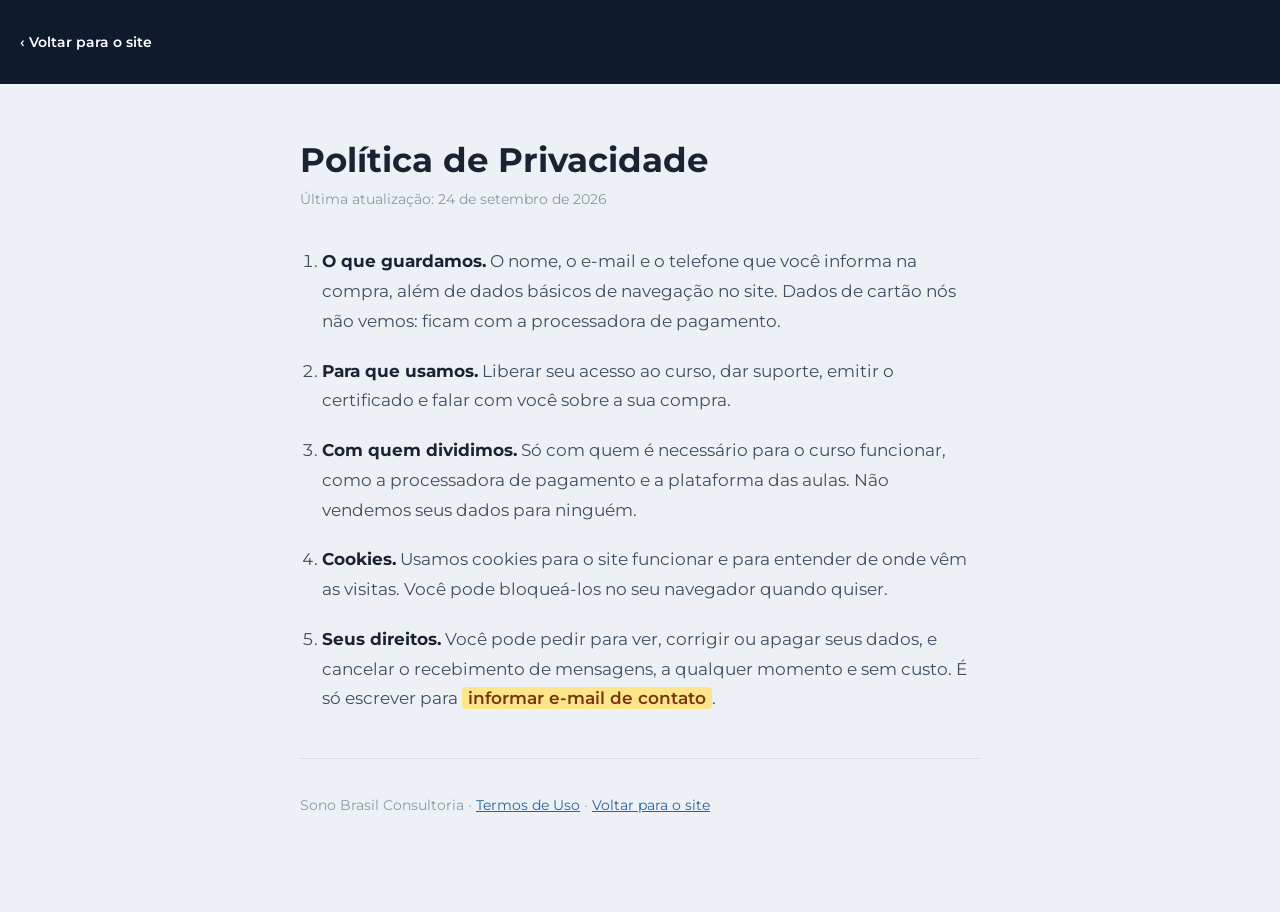
<file: public/politica-privacidade.html>
<!doctype html>
<html lang="pt-BR">
  <head>
    <meta charset="UTF-8" />
    <meta name="viewport" content="width=device-width, initial-scale=1.0" />
    <meta name="robots" content="noindex, follow" />
    <title>Política de Privacidade | Sono Brasil Consultoria</title>
    <link rel="preconnect" href="https://fonts.googleapis.com" />
    <link rel="preconnect" href="https://fonts.gstatic.com" crossorigin />
    <link
      href="https://fonts.googleapis.com/css2?family=Montserrat:wght@400;600;700&display=swap"
      rel="stylesheet"
    />
    <style>
      :root {
        --blue: #2563a6;
        --navy: #0f1b2d;
        --text-dark: #1a2332;
        --text-medium: #3d4f63;
        --bg-light: #edf1f5;
      }
      * { box-sizing: border-box; }
      body {
        margin: 0;
        font-family: 'Montserrat', sans-serif;
        background: var(--bg-light);
        color: var(--text-medium);
        line-height: 1.75;
      }
      .topo { background: var(--navy); padding: 28px 20px; }
      .topo a {
        color: #fff;
        text-decoration: none;
        font-weight: 600;
        font-size: 14px;
      }
      .wrap { max-width: 720px; margin: 0 auto; padding: 56px 20px 80px; }
      h1 {
        font-size: 34px;
        color: var(--text-dark);
        margin: 0 0 6px;
        line-height: 1.2;
      }
      .atualizado { font-size: 14px; color: #8899aa; margin: 0 0 36px; }
      ol { padding-left: 22px; margin: 0; }
      li { font-size: 17px; margin-bottom: 20px; }
      li strong { color: var(--text-dark); }
      a { color: var(--blue); }
      .pendente {
        background: #fde68a;
        padding: 1px 6px;
        border-radius: 4px;
        font-weight: 600;
        color: #78350f;
      }
      footer {
        border-top: 1px solid #d7dee6;
        margin-top: 44px;
        padding-top: 20px;
        font-size: 14px;
        color: #8899aa;
      }
      @media (max-width: 600px) {
        h1 { font-size: 26px; }
        li { font-size: 16px; }
        .wrap { padding: 36px 18px 60px; }
      }
    </style>
  </head>
  <body>
    <div class="topo"><a href="/">&#8249; Voltar para o site</a></div>

    <div class="wrap">
      <h1>Política de Privacidade</h1>
      <p class="atualizado">Última atualização: 24 de setembro de 2026</p>

      <ol>
        <li>
          <strong>O que guardamos.</strong> O nome, o e-mail e o telefone que
          você informa na compra, além de dados básicos de navegação no site.
          Dados de cartão nós não vemos: ficam com a processadora de pagamento.
        </li>
        <li>
          <strong>Para que usamos.</strong> Liberar seu acesso ao curso, dar
          suporte, emitir o certificado e falar com você sobre a sua compra.
        </li>
        <li>
          <strong>Com quem dividimos.</strong> Só com quem é necessário para o
          curso funcionar, como a processadora de pagamento e a plataforma das
          aulas. Não vendemos seus dados para ninguém.
        </li>
        <li>
          <strong>Cookies.</strong> Usamos cookies para o site funcionar e para
          entender de onde vêm as visitas. Você pode bloqueá-los no seu
          navegador quando quiser.
        </li>
        <li>
          <strong>Seus direitos.</strong> Você pode pedir para ver, corrigir ou
          apagar seus dados, e cancelar o recebimento de mensagens, a qualquer
          momento e sem custo. É só escrever para
          <span class="pendente">informar e-mail de contato</span>.
        </li>
      </ol>

      <footer>
        <p>
          Sono Brasil Consultoria &middot;
          <a href="/termos-de-uso.html">Termos de Uso</a> &middot;
          <a href="/">Voltar para o site</a>
        </p>
      </footer>
    </div>
  </body>
</html>
</file>
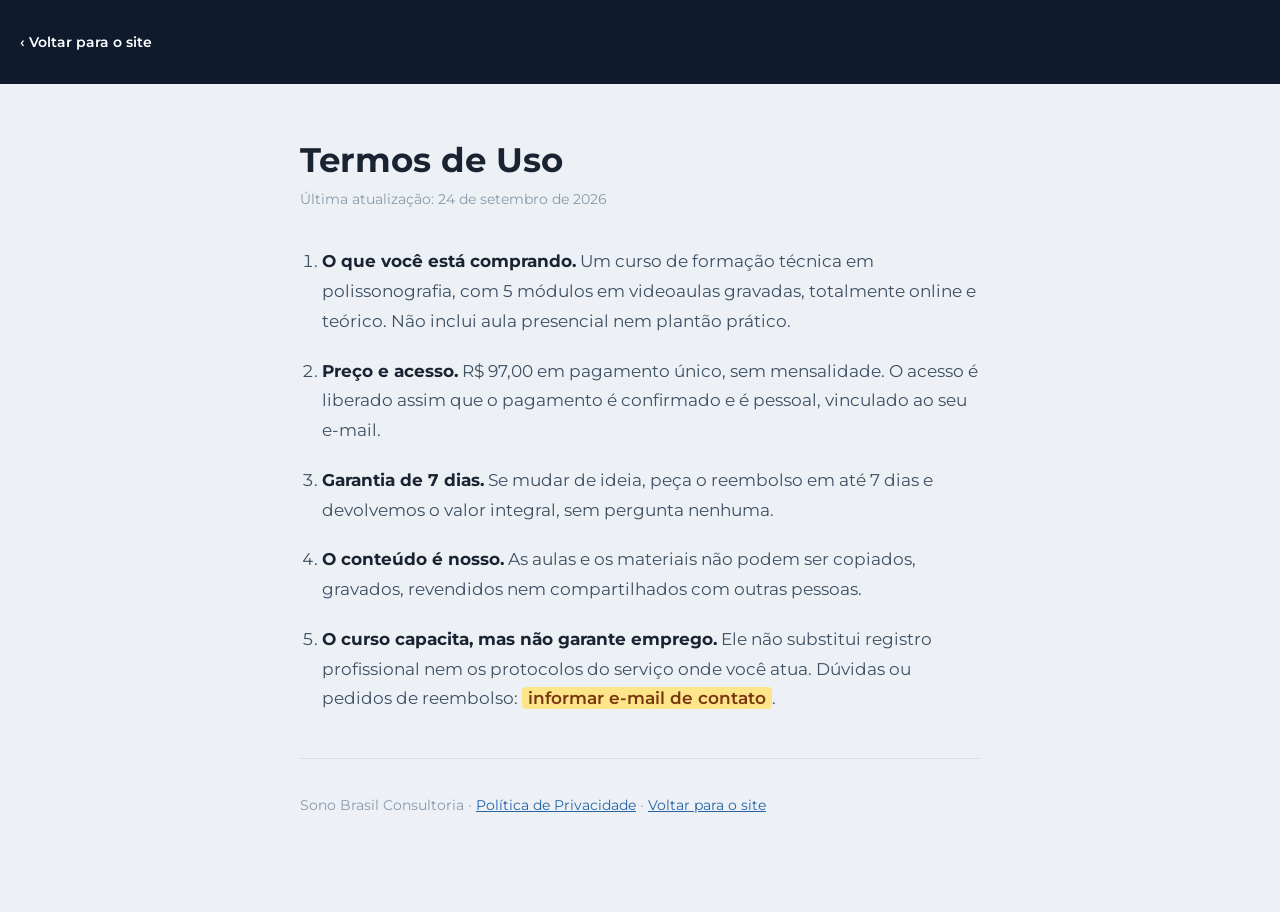
<file: public/termos-de-uso.html>
<!doctype html>
<html lang="pt-BR">
  <head>
    <meta charset="UTF-8" />
    <meta name="viewport" content="width=device-width, initial-scale=1.0" />
    <meta name="robots" content="noindex, follow" />
    <title>Termos de Uso | Sono Brasil Consultoria</title>
    <link rel="preconnect" href="https://fonts.googleapis.com" />
    <link rel="preconnect" href="https://fonts.gstatic.com" crossorigin />
    <link
      href="https://fonts.googleapis.com/css2?family=Montserrat:wght@400;600;700&display=swap"
      rel="stylesheet"
    />
    <style>
      :root {
        --blue: #2563a6;
        --navy: #0f1b2d;
        --text-dark: #1a2332;
        --text-medium: #3d4f63;
        --bg-light: #edf1f5;
      }
      * { box-sizing: border-box; }
      body {
        margin: 0;
        font-family: 'Montserrat', sans-serif;
        background: var(--bg-light);
        color: var(--text-medium);
        line-height: 1.75;
      }
      .topo { background: var(--navy); padding: 28px 20px; }
      .topo a {
        color: #fff;
        text-decoration: none;
        font-weight: 600;
        font-size: 14px;
      }
      .wrap { max-width: 720px; margin: 0 auto; padding: 56px 20px 80px; }
      h1 {
        font-size: 34px;
        color: var(--text-dark);
        margin: 0 0 6px;
        line-height: 1.2;
      }
      .atualizado { font-size: 14px; color: #8899aa; margin: 0 0 36px; }
      ol { padding-left: 22px; margin: 0; }
      li { font-size: 17px; margin-bottom: 20px; }
      li strong { color: var(--text-dark); }
      a { color: var(--blue); }
      .pendente {
        background: #fde68a;
        padding: 1px 6px;
        border-radius: 4px;
        font-weight: 600;
        color: #78350f;
      }
      footer {
        border-top: 1px solid #d7dee6;
        margin-top: 44px;
        padding-top: 20px;
        font-size: 14px;
        color: #8899aa;
      }
      @media (max-width: 600px) {
        h1 { font-size: 26px; }
        li { font-size: 16px; }
        .wrap { padding: 36px 18px 60px; }
      }
    </style>
  </head>
  <body>
    <div class="topo"><a href="/">&#8249; Voltar para o site</a></div>

    <div class="wrap">
      <h1>Termos de Uso</h1>
      <p class="atualizado">Última atualização: 24 de setembro de 2026</p>

      <ol>
        <li>
          <strong>O que você está comprando.</strong> Um curso de formação
          técnica em polissonografia, com 5 módulos em videoaulas gravadas,
          totalmente online e teórico. Não inclui aula presencial nem plantão
          prático.
        </li>
        <li>
          <strong>Preço e acesso.</strong> R$ 97,00 em pagamento único, sem
          mensalidade. O acesso é liberado assim que o pagamento é confirmado e
          é pessoal, vinculado ao seu e-mail.
        </li>
        <li>
          <strong>Garantia de 7 dias.</strong> Se mudar de ideia, peça o
          reembolso em até 7 dias e devolvemos o valor integral, sem pergunta
          nenhuma.
        </li>
        <li>
          <strong>O conteúdo é nosso.</strong> As aulas e os materiais não podem
          ser copiados, gravados, revendidos nem compartilhados com outras
          pessoas.
        </li>
        <li>
          <strong>O curso capacita, mas não garante emprego.</strong> Ele não
          substitui registro profissional nem os protocolos do serviço onde
          você atua. Dúvidas ou pedidos de reembolso:
          <span class="pendente">informar e-mail de contato</span>.
        </li>
      </ol>

      <footer>
        <p>
          Sono Brasil Consultoria &middot;
          <a href="/politica-privacidade.html">Política de Privacidade</a>
          &middot; <a href="/">Voltar para o site</a>
        </p>
      </footer>
    </div>
  </body>
</html>
</file>
